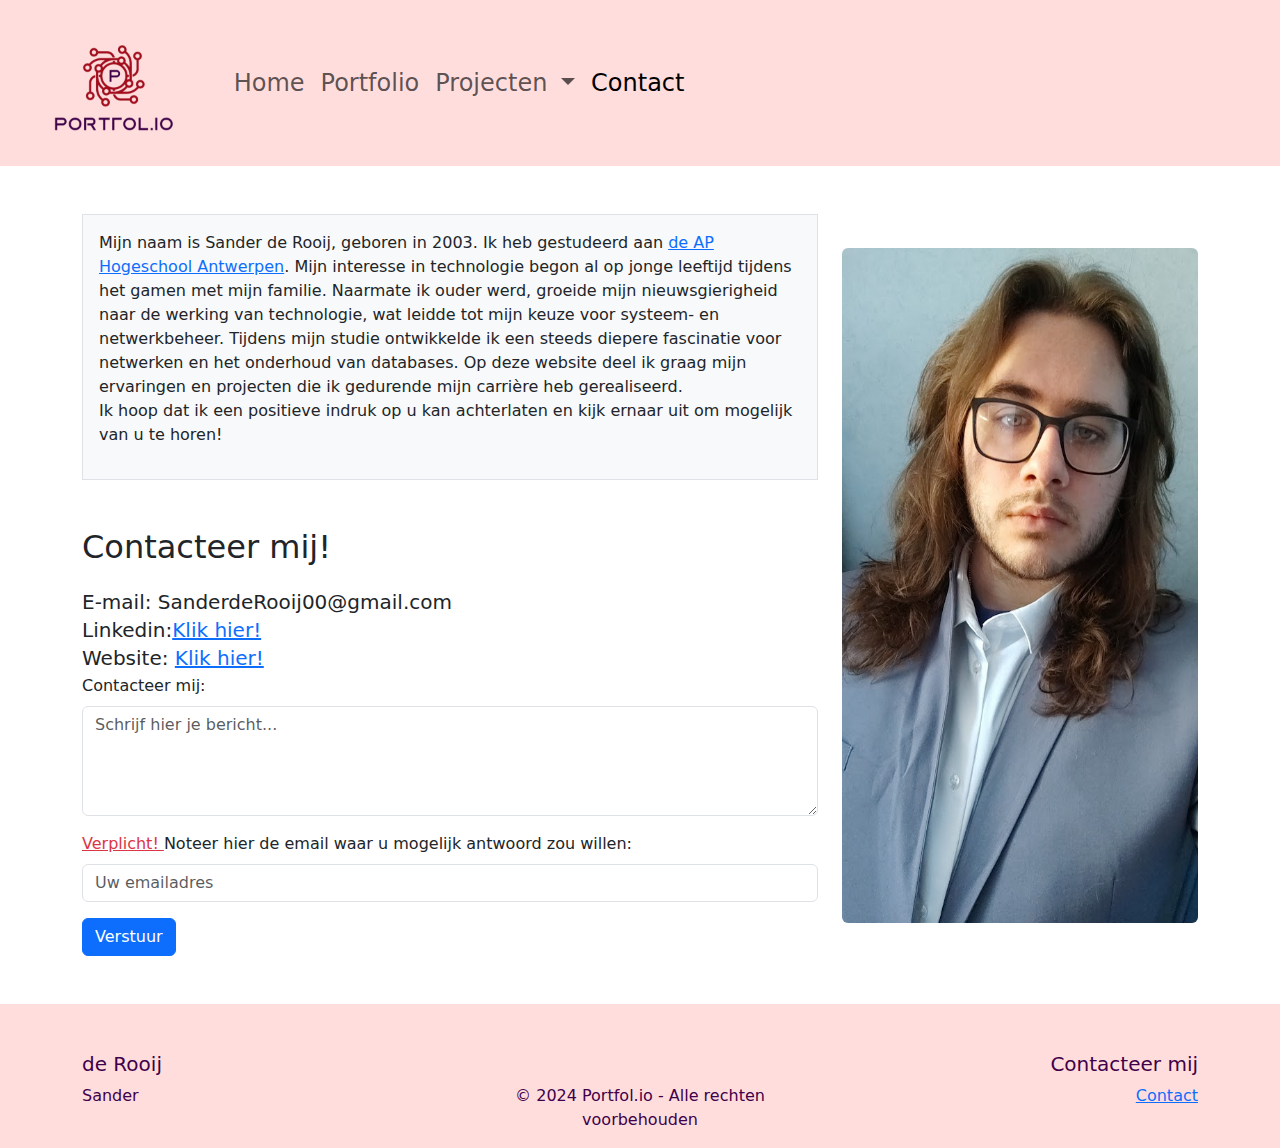
<file: contact.html>
<!DOCTYPE html>
<html lang="nl-BE">
  <head>
    <!-- Required meta tags -->
    <meta charset="UTF-8" />
    <meta http-equiv="X-UA-Compatible" content="IE=edge" />
    <meta name="viewport" content="width=device-width, initial-scale=1.0" />
    <title>contact</title>
    <!-- Bootstrap CSS -->
    <link
      href="https://cdn.jsdelivr.net/npm/bootstrap@5.3.3/dist/css/bootstrap.min.css"
      rel="stylesheet"
      integrity="sha384-QWTKZyjpPEjISv5WaRU9OFeRpok6YctnYmDr5pNlyT2bRjXh0JMhjY6hW+ALEwIH"
      crossorigin="anonymous"
    />
    <!-- JavaScript: Bootstrap Bundle with Popper -->
    <script
      src="https://cdn.jsdelivr.net/npm/bootstrap@5.3.3/dist/js/bootstrap.bundle.min.js"
      integrity="sha384-YvpcrYf0tY3lHB60NNkmXc5s9fDVZLESaAA55NDzOxhy9GkcIdslK1eN7N6jIeHz"
      crossorigin="anonymous"
      defer
    ></script>
    <link href="css/reset.css" rel="stylesheet" />
    <link href="css/style.css" rel="stylesheet" />
  </head>
  <body class="d-flex flex-column min-vh-10">
    <header>
      <nav class="navbar navbar-expand-lg bg-body-tertiary">
        <div class="container-fluid">
          <a class="navbar-brand" href="index.html"
            ><img src="images/logo.png" height="140px" alt="Logo"
          /></a>
          <button
            class="navbar-toggler"
            type="button"
            data-bs-toggle="collapse"
            data-bs-target="#navbarNavDropdown"
            aria-controls="navbarNavDropdown"
            aria-expanded="false"
            aria-label="Toggle navigation"
          >
            <span class="navbar-toggler-icon"></span>
          </button>
          <div class="collapse navbar-collapse" id="navbarNavDropdown">
            <ul class="navbar-nav">
              <li class="nav-item">
                <a class="nav-link" aria-current="page" href="index.html"
                  >Home</a
                >
              </li>
              <li class="nav-item">
                <a class="nav-link" href="portfolio.html">Portfolio</a>
              </li>
              <li class="nav-item dropdown">
                <a
                  class="nav-link dropdown-toggle"
                  href="#"
                  role="button"
                  data-bs-toggle="dropdown"
                  aria-expanded="false"
                >
                  Projecten
                </a>
                <ul class="dropdown-menu">
                  <li>
                    <a class="dropdown-item" href="project_1.html">DataBank</a>
                  </li>
                  <li>
                    <a class="dropdown-item" href="project_2.html">Netwerken</a>
                  </li>
                  <li>
                    <a class="dropdown-item" href="project_3.html">Snake</a>
                  </li>
                  <li>
                    <a class="dropdown-item" href="project_4.html">Project 4</a>
                  </li>
                  <li>
                    <a class="dropdown-item" href="project_5.html">Project 5</a>
                  </li>
                  <li>
                    <a class="dropdown-item" href="project_6.html">Project 6</a>
                  </li>
                </ul>
              </li>

              <li class="nav-item">
                <a class="nav-link active" href="contact.html">Contact</a>
              </li>
            </ul>
          </div>
        </div>
      </nav>
    </header>
    <nav></nav>
    <main>
      <div class="container mt-5">
        <div class="row">
          <div class="col-md-8">
            <div class="p-3 bg-light border">
              <p>
                Mijn naam is Sander de Rooij, geboren in 2003. Ik heb gestudeerd
                aan
                <a href="https://www.ap.be/" target="_blank"
                  >de AP Hogeschool Antwerpen</a
                >. Mijn interesse in technologie begon al op jonge leeftijd
                tijdens het gamen met mijn familie. Naarmate ik ouder werd,
                groeide mijn nieuwsgierigheid naar de werking van technologie,
                wat leidde tot mijn keuze voor systeem- en netwerkbeheer.
                Tijdens mijn studie ontwikkelde ik een steeds diepere fascinatie
                voor netwerken en het onderhoud van databases. Op deze website
                deel ik graag mijn ervaringen en projecten die ik gedurende mijn
                carrière heb gerealiseerd. <br />

                Ik hoop dat ik een positieve indruk op u kan achterlaten en kijk
                ernaar uit om mogelijk van u te horen!
              </p>
            </div>

            <div class="mt-5">
              <h2 class="mb-4">Contacteer mij!</h2>
              <h5 class="mb-1">E-mail: SanderdeRooij00@gmail.com</h5>
              <h5 class="mb-1">Linkedin:<a href="https://www.linkedin.com/in/sander-de-rooij-84363323a/" target="_blank">Klik hier!</a></h5>
              <h5 class="mb-1">Website: <a href="https://sander-derooij.netlify.app/" target="_blank">Klik hier!</a></h5>
              <form id="emailForm">
                <div class="mb-3">
                  <div class="mb-3">
                    <label for="message" class="form-label"
                      >Contacteer mij:</label
                    >
                    <textarea
                      class="form-control"
                      id="message"
                      rows="4"
                      placeholder="Schrijf hier je bericht..."
                    ></textarea>
                  </div>
                  <label for="exampleInputEmail1" class="form-label">
                    <a class="text-danger">Verplicht! </a>Noteer hier de email
                    waar u mogelijk antwoord zou willen:
                  </label>
                  <input
                    type="email"
                    class="form-control"
                    id="exampleInputEmail1"
                    aria-describedby="emailHelp"
                    placeholder="Uw emailadres"
                    required
                  />
                </div>

                <button type="button" class="btn btn-primary">Verstuur</button>
              </form>
            </div>
          </div>

          <div class="col-md-4 d-flex align-items-center">
            <img
              src="images/selfie.png"
              class="rounded d-block"
              style="height: 75vh"
              alt="Foto Sander"
            />
          </div>
        </div>
      </div>
    </main>
    <aside></aside>
    <footer class="bg-body-tertiary text-lg-start mt-5">
      <div class="container mt-5">
        <div>
          <div class="row">
            <div class="col text-start"><h5>de Rooij</h5></div>
            <div class="col text-center"></div>
            <div class="col text-end"><h5>Contacteer mij</h5></div>
          </div>
          <div class="row">
            <div class="col text-start"><p>Sander</p></div>
            <div class="col text-center">
              <p>© 2024 Portfol.io - Alle rechten voorbehouden</p>
            </div>
            <div class="col text-end">
              <p><a href="contact.html">Contact</a></p>
            </div>
          </div>
        </div>
      </div>
    </footer>
  </body>
</html>
</file>
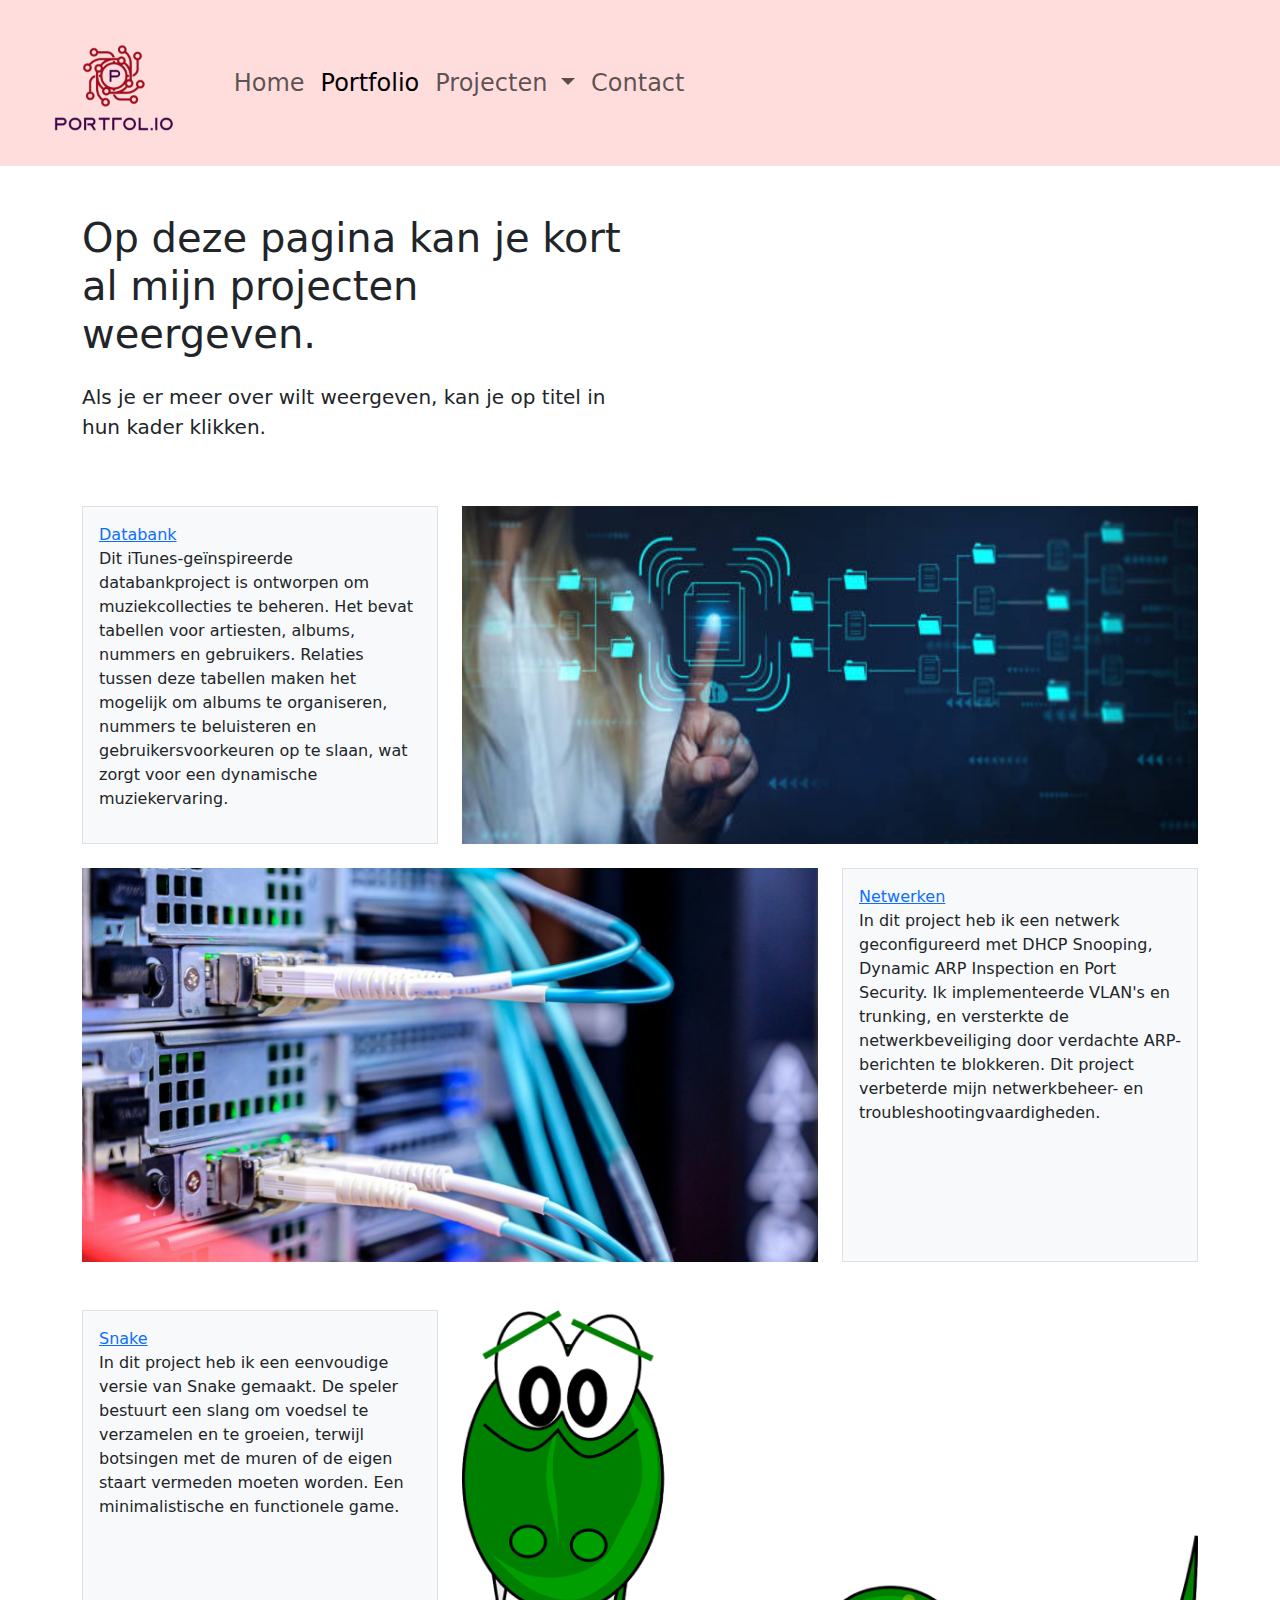
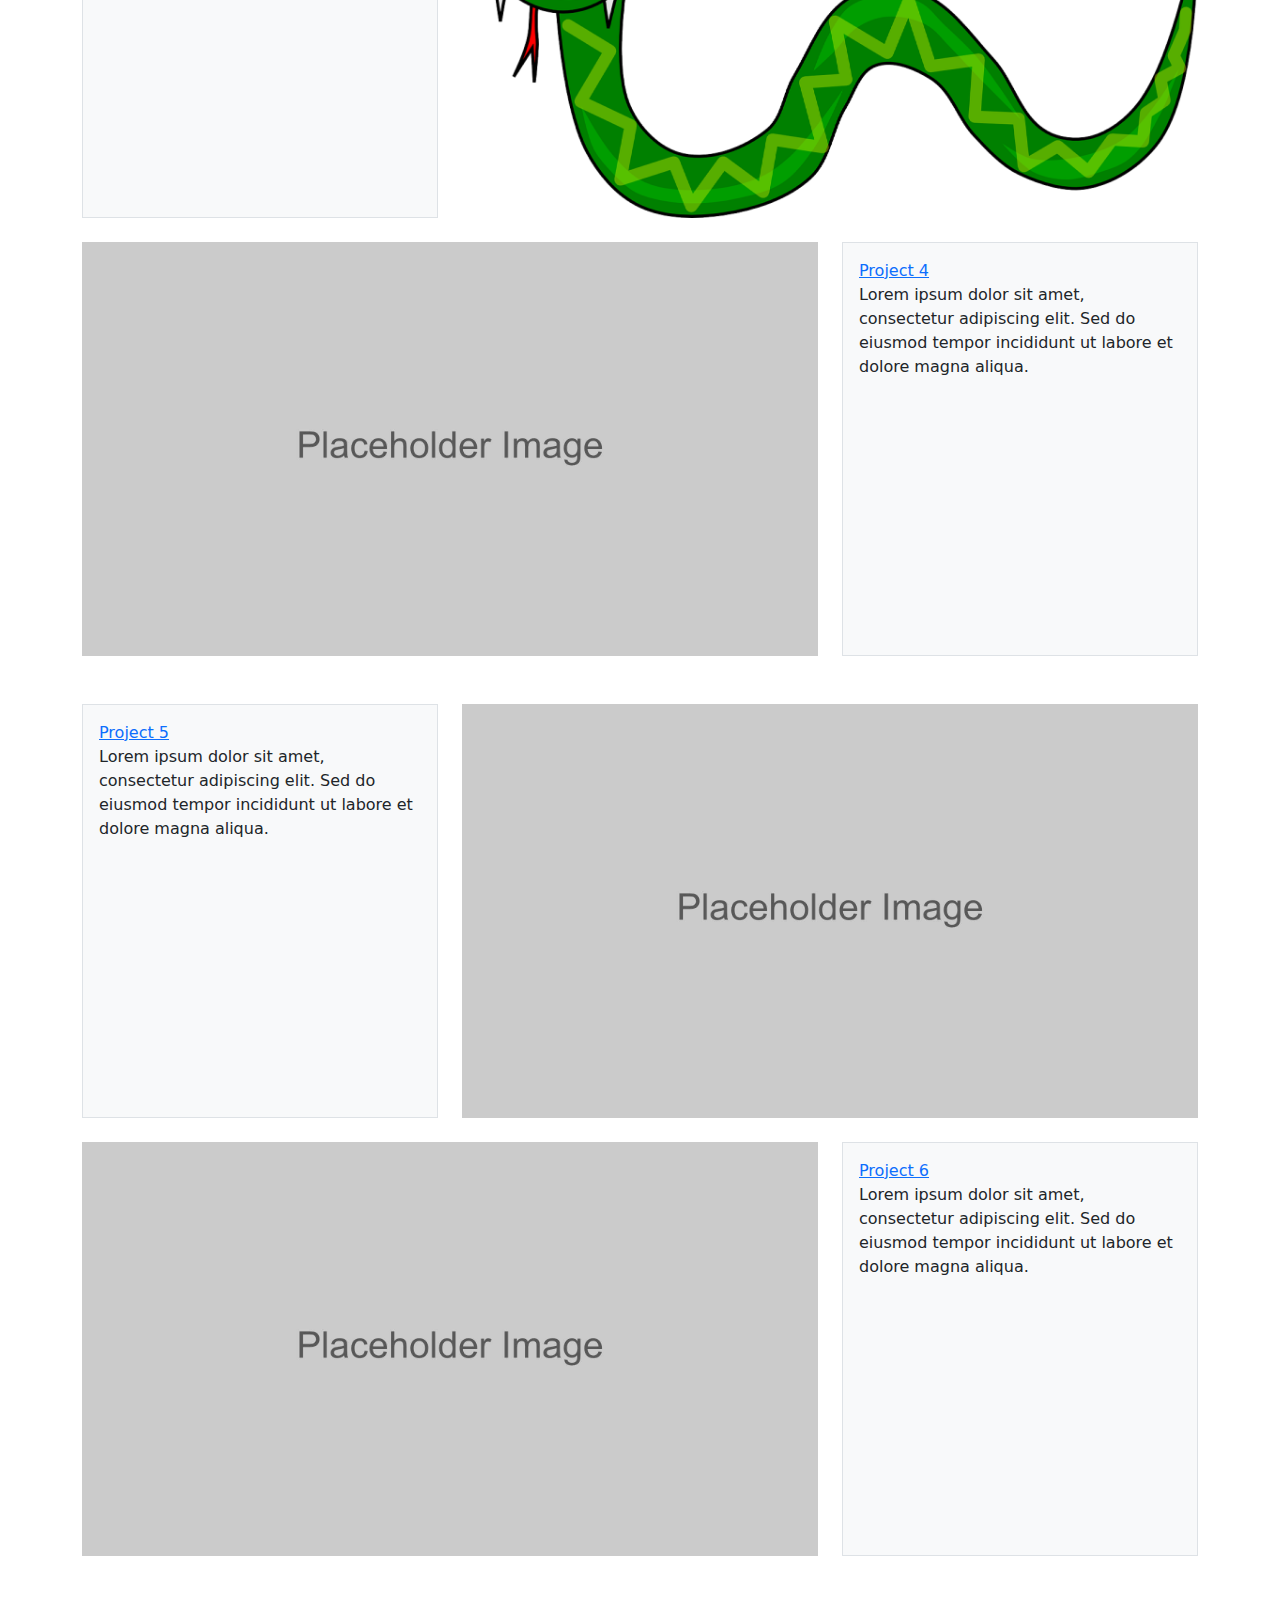
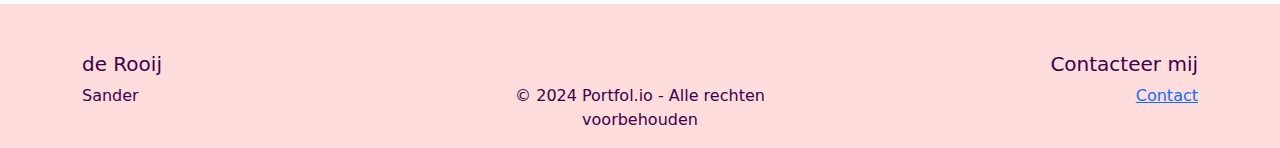
<file: portfolio.html>
<!DOCTYPE html>
<html lang="nl-BE">
  <head>
    <!-- Required meta tags -->
    <meta charset="UTF-8" />
    <meta http-equiv="X-UA-Compatible" content="IE=edge" />
    <meta name="viewport" content="width=device-width, initial-scale=1.0" />
    <title>Portfolio</title>
    <!-- Bootstrap CSS -->
    <link
      href="https://cdn.jsdelivr.net/npm/bootstrap@5.3.3/dist/css/bootstrap.min.css"
      rel="stylesheet"
      integrity="sha384-QWTKZyjpPEjISv5WaRU9OFeRpok6YctnYmDr5pNlyT2bRjXh0JMhjY6hW+ALEwIH"
      crossorigin="anonymous"
    />
    <!-- JavaScript: Bootstrap Bundle with Popper -->
    <script
      src="https://cdn.jsdelivr.net/npm/bootstrap@5.3.3/dist/js/bootstrap.bundle.min.js"
      integrity="sha384-YvpcrYf0tY3lHB60NNkmXc5s9fDVZLESaAA55NDzOxhy9GkcIdslK1eN7N6jIeHz"
      crossorigin="anonymous"
      defer
    ></script>
    <link href="css/reset.css" rel="stylesheet" />
    <link href="css/style.css" rel="stylesheet" />
  </head>
  <body class="d-flex flex-column min-vh-10">
    <header>
      <nav class="navbar navbar-expand-lg bg-body-tertiary">
        <div class="container-fluid">
          <a class="navbar-brand" href="index.html"
            ><img src="images/logo.png" height="140px" alt="Logo"
          /></a>
          <button
            class="navbar-toggler"
            type="button"
            data-bs-toggle="collapse"
            data-bs-target="#navbarNavDropdown"
            aria-controls="navbarNavDropdown"
            aria-expanded="false"
            aria-label="Toggle navigation"
          >
            <span class="navbar-toggler-icon"></span>
          </button>
          <div class="collapse navbar-collapse" id="navbarNavDropdown">
            <ul class="navbar-nav">
              <li class="nav-item">
                <a class="nav-link" aria-current="page" href="index.html"
                  >Home</a
                >
              </li>
              <li class="nav-item">
                <a class="nav-link active" href="portfolio.html">Portfolio</a>
              </li>
              <li class="nav-item dropdown">
                <a
                  class="nav-link dropdown-toggle"
                  href="#"
                  role="button"
                  data-bs-toggle="dropdown"
                  aria-expanded="false"
                >
                  Projecten
                </a>
                <ul class="dropdown-menu">
                  <li>
                    <a class="dropdown-item" href="project_1.html">DataBank</a>
                  </li>
                  <li>
                    <a class="dropdown-item" href="project_2.html">Netwerken</a>
                  </li>
                  <li>
                    <a class="dropdown-item" href="project_3.html">Snake</a>
                  </li>
                  <li>
                    <a class="dropdown-item" href="project_4.html">Project 4</a>
                  </li>
                  <li>
                    <a class="dropdown-item" href="project_5.html">Project 5</a>
                  </li>
                  <li>
                    <a class="dropdown-item" href="project_6.html">Project 6</a>
                  </li>
                </ul>
              </li>

              <li class="nav-item">
                <a class="nav-link" href="contact.html">Contact</a>
              </li>
            </ul>
          </div>
        </div>
      </nav>
    </header>
    <nav></nav>
    <main>
      <div class="container mt-5">
        <div class="row">
          <div class="col-md-6">
            <h1 class="mb-4">Op deze pagina kan je kort al mijn projecten weergeven.</h1>
            <p class="lead">
              Als je er meer over wilt weergeven, kan je op titel in hun kader klikken. 
            </p>
          </div>
      <div class="container mt-5">
        <div class="row mb-4 align-items-stretch">
          <div class="col-md-4 d-flex">
            <div class="p-3 bg-light border equal-height">
              <a href="project_1.html">Databank</a>
              <p>
                Dit iTunes-geïnspireerde databankproject is ontworpen om muziekcollecties te beheren. Het bevat tabellen voor artiesten, albums, nummers en gebruikers. Relaties tussen deze tabellen maken het mogelijk om albums te organiseren, nummers te beluisteren en gebruikersvoorkeuren op te slaan, wat zorgt voor een dynamische muziekervaring.
              </p>
            </div>
          </div>
          <div class="col-md-8">
            <img
              src="images/databank.jpg"
              class="img-fluid h-100"
              alt="Placeholder"
            />
          </div>
        </div>

        <div class="row align-items-stretch">
          <div class="col-md-8">
            <img
              src="images/netwerken.jpg"
              class="img-fluid h-100"
              alt="Placeholder"
            />
          </div>
          <div class="col-md-4 d-flex">
            <div class="p-3 bg-light border equal-height">
              <a href="project_2.html">Netwerken</a>
              <p>
                In dit project heb ik een netwerk geconfigureerd met DHCP Snooping, Dynamic ARP Inspection en Port Security. Ik implementeerde VLAN's en trunking, en versterkte de netwerkbeveiliging door verdachte ARP-berichten te blokkeren. Dit project verbeterde mijn netwerkbeheer- en troubleshootingvaardigheden.
              </p>
            </div>
          </div>
        </div>
      </div>
      <div class="container mt-5">
        <div class="row mb-4 align-items-stretch">
          <div class="col-md-4 d-flex">
            <div class="p-3 bg-light border equal-height">
              <a href="project_3.html">Snake</a>
              <p>
                In dit project heb ik een eenvoudige versie van Snake gemaakt. De speler bestuurt een slang om voedsel te verzamelen en te groeien, terwijl botsingen met de muren of de eigen staart vermeden moeten worden. Een minimalistische en functionele game.
              </p>
            </div>
          </div>
          <div class="col-md-8">
            <img
              src="images/snake.png"
              class="img-fluid h-100"
              alt="Placeholder"
            />
          </div>
        </div>

        <div class="row align-items-stretch">
          <div class="col-md-8">
            <img
              src="images/placeholder.jpg"
              class="img-fluid h-100"
              alt="Placeholder"
            />
          </div>
          <div class="col-md-4 d-flex">
            <div class="p-3 bg-light border equal-height">
              <a href="project_4.html">Project 4</a>
              <p>
                Lorem ipsum dolor sit amet, consectetur adipiscing elit. Sed do
                eiusmod tempor incididunt ut labore et dolore magna aliqua.
              </p>
            </div>
          </div>
        </div>
      </div>
      <div class="container mt-5">
        <div class="row mb-4 align-items-stretch">
          <div class="col-md-4 d-flex">
            <div class="p-3 bg-light border equal-height">
              <a href="project_5.html">Project 5</a>
              <p>
                Lorem ipsum dolor sit amet, consectetur adipiscing elit. Sed do
                eiusmod tempor incididunt ut labore et dolore magna aliqua.
              </p>
            </div>
          </div>
          <div class="col-md-8">
            <img
              src="images/placeholder.jpg"
              class="img-fluid h-100"
              alt="Placeholder"
            />
          </div>
        </div>

        <div class="row align-items-stretch">
          <div class="col-md-8">
            <img
              src="images/placeholder.jpg"
              class="img-fluid h-100"
              alt="Placeholder"
            />
          </div>
          <div class="col-md-4 d-flex">
            <div class="p-3 bg-light border equal-height">
              <a href="project_6.html">Project 6</a>
              <p>
                Lorem ipsum dolor sit amet, consectetur adipiscing elit. Sed do
                eiusmod tempor incididunt ut labore et dolore magna aliqua.
              </p>
            </div>
          </div>
        </div>
      </div>
    </main>
    <aside></aside>
    <footer class="bg-body-tertiary text-lg-start mt-5">
      <div class="container mt-5">
        <div>
          <div class="row">
            <div class="col text-start"><h5>de Rooij</h5></div>
            <div class="col text-center"></div>
            <div class="col text-end"><h5>Contacteer mij</h5></div>
          </div>
          <div class="row">
            <div class="col text-start"><p>Sander</p></div>
            <div class="col text-center">
              <p>© 2024 Portfol.io - Alle rechten voorbehouden</p>
            </div>
            <div class="col text-end">
              <p><a href="contact.html">Contact</a></p>
            </div>
          </div>
        </div>
      </div>
    </footer>
  </body>
</html>
</file>
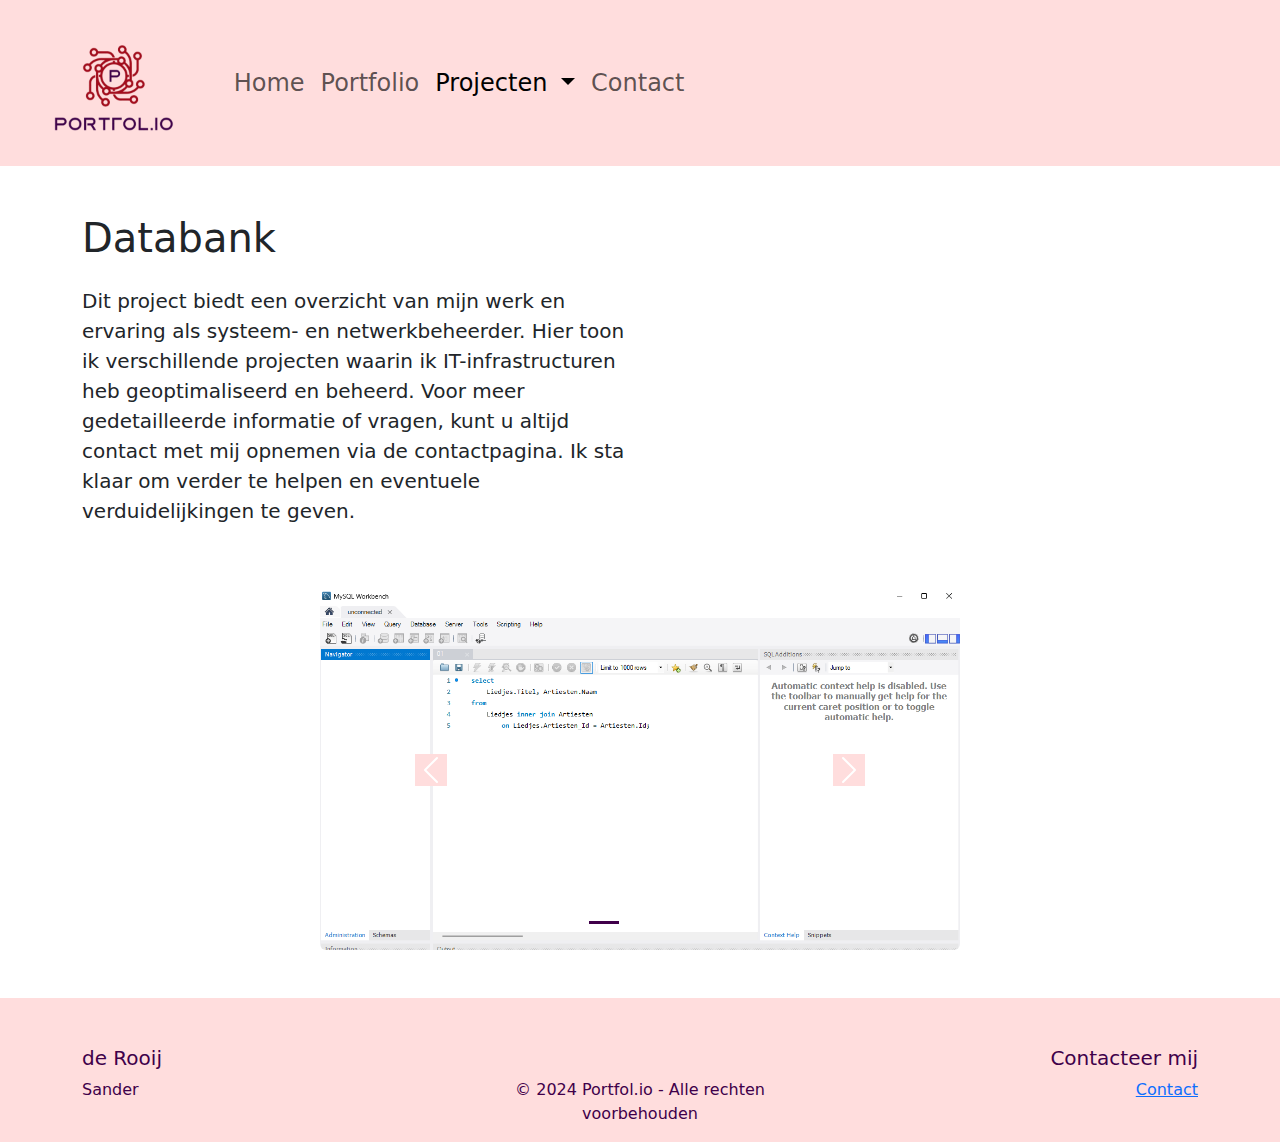
<file: project_1.html>
<!DOCTYPE html>
<html lang="nl-BE">
  <head>
    <!-- Required meta tags -->
    <meta charset="UTF-8" />
    <meta http-equiv="X-UA-Compatible" content="IE=edge" />
    <meta name="viewport" content="width=device-width, initial-scale=1.0" />
    <title>Project 1</title>
    <!-- Bootstrap CSS -->
    <link
      href="https://cdn.jsdelivr.net/npm/bootstrap@5.3.3/dist/css/bootstrap.min.css"
      rel="stylesheet"
      integrity="sha384-QWTKZyjpPEjISv5WaRU9OFeRpok6YctnYmDr5pNlyT2bRjXh0JMhjY6hW+ALEwIH"
      crossorigin="anonymous"
    />
    <!-- JavaScript: Bootstrap Bundle with Popper -->
    <script
      src="https://cdn.jsdelivr.net/npm/bootstrap@5.3.3/dist/js/bootstrap.bundle.min.js"
      integrity="sha384-YvpcrYf0tY3lHB60NNkmXc5s9fDVZLESaAA55NDzOxhy9GkcIdslK1eN7N6jIeHz"
      crossorigin="anonymous"
      defer
    ></script>
    <link href="css/reset.css" rel="stylesheet" />
    <link href="css/style.css" rel="stylesheet" />
  </head>
  <body class="d-flex flex-column min-vh-10">
    <header>
      <nav class="navbar navbar-expand-lg bg-body-tertiary">
        <div class="container-fluid">
          <a class="navbar-brand" href="index.html"
            ><img src="images/logo.png" height="140px" alt="Logo"
          /></a>
          <button
            class="navbar-toggler"
            type="button"
            data-bs-toggle="collapse"
            data-bs-target="#navbarNavDropdown"
            aria-controls="navbarNavDropdown"
            aria-expanded="false"
            aria-label="Toggle navigation"
          >
            <span class="navbar-toggler-icon"></span>
          </button>
          <div class="collapse navbar-collapse" id="navbarNavDropdown">
            <ul class="navbar-nav">
              <li class="nav-item">
                <a class="nav-link" aria-current="page" href="index.html"
                  >Home</a
                >
              </li>
              <li class="nav-item">
                <a class="nav-link" href="portfolio.html">Portfolio</a>
              </li>
              <li class="nav-item dropdown">
                <a
                  class="nav-link dropdown-toggle active"
                  href="#"
                  role="button"
                  data-bs-toggle="dropdown"
                  aria-expanded="false"
                >
                  Projecten
                </a>
                <ul class="dropdown-menu">
                  <li>
                    <a class="dropdown-item" href="project_1.html">DataBank</a>
                  </li>
                  <li>
                    <a class="dropdown-item" href="project_2.html">Netwerken</a>
                  </li>
                  <li>
                    <a class="dropdown-item" href="project_3.html">Snake</a>
                  </li>
                  <li>
                    <a class="dropdown-item" href="project_4.html">Project 4</a>
                  </li>
                  <li>
                    <a class="dropdown-item" href="project_5.html">Project 5</a>
                  </li>
                  <li>
                    <a class="dropdown-item" href="project_6.html">Project 6</a>
                  </li>
                </ul>
              </li>

              <li class="nav-item">
                <a class="nav-link" href="contact.html">Contact</a>
              </li>
            </ul>
          </div>
        </div>
      </nav>
    </header>
    <nav></nav>
    <main>
      <div class="container mt-5">
        <div class="row">
          <div class="col-md-6">
            <h1 class="mb-4">Databank</h1>
            <p class="lead">
              Dit project biedt een overzicht van mijn werk en ervaring als systeem- en netwerkbeheerder. Hier toon ik verschillende projecten waarin ik IT-infrastructuren heb geoptimaliseerd en beheerd. Voor meer gedetailleerde informatie of vragen, kunt u altijd contact met mij opnemen via de contactpagina. Ik sta klaar om verder te helpen en eventuele verduidelijkingen te geven.         
            </p>
            
          </div>
        </div>
      </div>
      <div
        id="carouselExampleIndicators"
        class="carousel slide w-50 h-25 mx-auto mt-5"
      >
        <div class="carousel-indicators">
          <button
            type="button"
            data-bs-target="#carouselExampleIndicators"
            data-bs-slide-to="0"
            class="active"
            aria-current="true"
            aria-label="Slide 1"
          ></button>
          <button
            type="button"
            data-bs-target="#carouselExampleIndicators"
            data-bs-slide-to="1"
            aria-label="Slide 2"
          ></button>
          <button
            type="button"
            data-bs-target="#carouselExampleIndicators"
            data-bs-slide-to="2"
            aria-label="Slide 3"
          ></button>
        </div>
        <div class="carousel-inner">
          <div class="carousel-item active">
            <img
              src="images/databank1.png"
              class="rounded d-block mx-auto"
              style="height: 40vh; width: 80vh"
              alt="Placeholder"
            />
          </div>
          <div class="carousel-item">
            <img
              src="images/databank2.png"
              class="rounded d-block mx-auto"
              style="height: 40vh; width: 80vh"
              alt="Placeholder"
            />
          </div>
          <div class="carousel-item">
            <img
              src="images/databank3.png"
              class="rounded d-block mx-auto"
              style="height: 40vh; width: 80vh"
              alt="Placeholder"
            />
          </div>
        </div>
        <button
          class="carousel-control-prev"
          type="button"
          data-bs-target="#carouselExampleIndicators"
          data-bs-slide="prev"
        >
          <span class="carousel-control-prev-icon" aria-hidden="true"></span>
          <span class="visually-hidden">Previous</span>
        </button>
        <button
          class="carousel-control-next"
          type="button"
          data-bs-target="#carouselExampleIndicators"
          data-bs-slide="next"
        >
          <span class="carousel-control-next-icon" aria-hidden="true"></span>
          <span class="visually-hidden">Next</span>
        </button>
      </div>
    </main>
    <aside></aside>
    <footer class="bg-body-tertiary text-lg-start mt-5">
      <div class="container mt-5">
        <div>
          <div class="row">
            <div class="col text-start"><h5>de Rooij</h5></div>
            <div class="col text-center"></div>
            <div class="col text-end"><h5>Contacteer mij</h5></div>
          </div>
          <div class="row">
            <div class="col text-start"><p>Sander</p></div>
            <div class="col text-center">
              <p>© 2024 Portfol.io - Alle rechten voorbehouden</p>
            </div>
            <div class="col text-end">
              <p><a href="contact.html">Contact</a></p>
            </div>
          </div>
        </div>
      </div>
    </footer>
  </body>
</html>
</file>
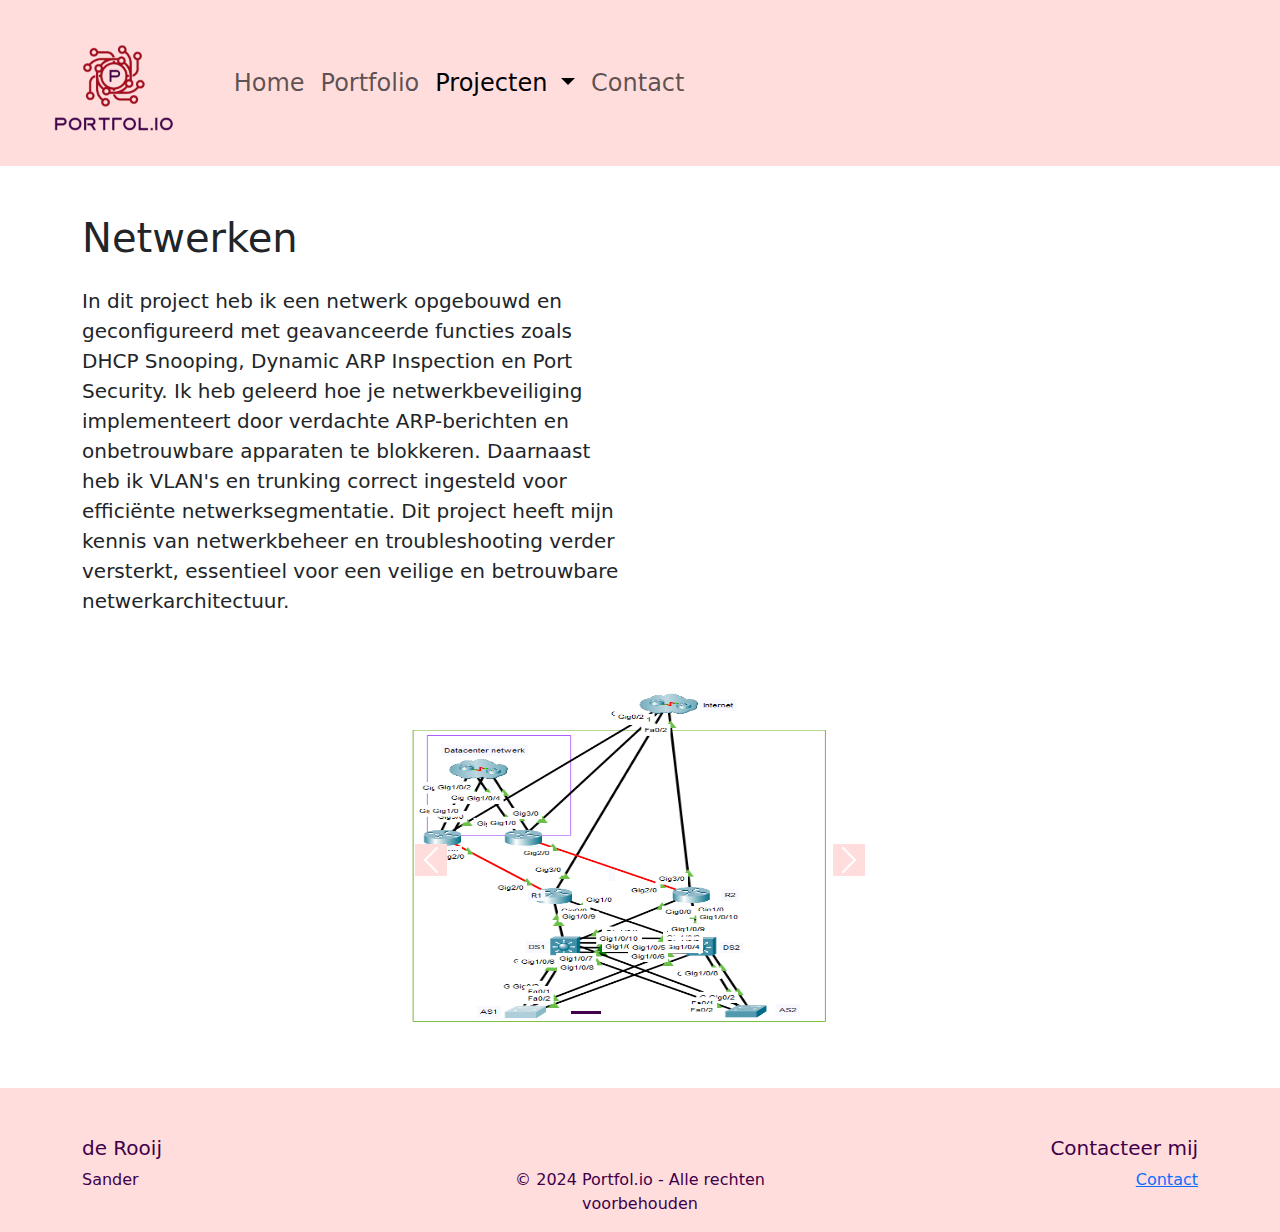
<file: project_2.html>
<!DOCTYPE html>
<html lang="nl-BE">
  <head>
    <!-- Required meta tags -->
    <meta charset="UTF-8" />
    <meta http-equiv="X-UA-Compatible" content="IE=edge" />
    <meta name="viewport" content="width=device-width, initial-scale=1.0" />
    <title>Project 2</title>
    <!-- Bootstrap CSS -->
    <link
      href="https://cdn.jsdelivr.net/npm/bootstrap@5.3.3/dist/css/bootstrap.min.css"
      rel="stylesheet"
      integrity="sha384-QWTKZyjpPEjISv5WaRU9OFeRpok6YctnYmDr5pNlyT2bRjXh0JMhjY6hW+ALEwIH"
      crossorigin="anonymous"
    />
    <!-- JavaScript: Bootstrap Bundle with Popper -->
    <script
      src="https://cdn.jsdelivr.net/npm/bootstrap@5.3.3/dist/js/bootstrap.bundle.min.js"
      integrity="sha384-YvpcrYf0tY3lHB60NNkmXc5s9fDVZLESaAA55NDzOxhy9GkcIdslK1eN7N6jIeHz"
      crossorigin="anonymous"
      defer
    ></script>
    <link href="css/reset.css" rel="stylesheet" />
    <link href="css/style.css" rel="stylesheet" />
  </head>
  <body class="d-flex flex-column min-vh-10">
    <header>
      <nav class="navbar navbar-expand-lg bg-body-tertiary">
        <div class="container-fluid">
          <a class="navbar-brand" href="index.html"
            ><img src="images/logo.png" height="140px" alt="Logo"
          /></a>
          <button
            class="navbar-toggler"
            type="button"
            data-bs-toggle="collapse"
            data-bs-target="#navbarNavDropdown"
            aria-controls="navbarNavDropdown"
            aria-expanded="false"
            aria-label="Toggle navigation"
          >
            <span class="navbar-toggler-icon"></span>
          </button>
          <div class="collapse navbar-collapse" id="navbarNavDropdown">
            <ul class="navbar-nav">
              <li class="nav-item">
                <a class="nav-link" aria-current="page" href="index.html"
                  >Home</a
                >
              </li>
              <li class="nav-item">
                <a class="nav-link" href="portfolio.html">Portfolio</a>
              </li>
              <li class="nav-item dropdown">
                <a
                  class="nav-link dropdown-toggle active"
                  href="#"
                  role="button"
                  data-bs-toggle="dropdown"
                  aria-expanded="false"
                >
                  Projecten
                </a>
                <ul class="dropdown-menu">
                  <li>
                    <a class="dropdown-item" href="project_1.html">DataBank</a>
                  </li>
                  <li>
                    <a class="dropdown-item" href="project_2.html">Netwerken</a>
                  </li>
                  <li>
                    <a class="dropdown-item" href="project_3.html">Snake</a>
                  </li>
                  <li>
                    <a class="dropdown-item" href="project_4.html">Project 4</a>
                  </li>
                  <li>
                    <a class="dropdown-item" href="project_5.html">Project 5</a>
                  </li>
                  <li>
                    <a class="dropdown-item" href="project_6.html">Project 6</a>
                  </li>
                </ul>
              </li>

              <li class="nav-item">
                <a class="nav-link" href="contact.html">Contact</a>
              </li>
            </ul>
          </div>
        </div>
      </nav>
    </header>
    <nav></nav>
    <main>
      <div class="container mt-5">
        <div class="row">
          <div class="col-md-6">
            <h1 class="mb-4">Netwerken</h1>
            <p class="lead">
              In dit project heb ik een netwerk opgebouwd en geconfigureerd met geavanceerde functies zoals DHCP Snooping, Dynamic ARP Inspection en Port Security. Ik heb geleerd hoe je netwerkbeveiliging implementeert door verdachte ARP-berichten en onbetrouwbare apparaten te blokkeren. Daarnaast heb ik VLAN's en trunking correct ingesteld voor efficiënte netwerksegmentatie. Dit project heeft mijn kennis van netwerkbeheer en troubleshooting verder versterkt, essentieel voor een veilige en betrouwbare netwerkarchitectuur.            </p>
          </div>
        </div>
      </div>
      <div
        id="carouselExampleIndicators"
        class="carousel slide w-50 h-25 mx-auto mt-5"
      >
        <div class="carousel-indicators">
          <button
            type="button"
            data-bs-target="#carouselExampleIndicators"
            data-bs-slide-to="0"
            class="active"
            aria-current="true"
            aria-label="Slide 1"
          ></button>
          <button
            type="button"
            data-bs-target="#carouselExampleIndicators"
            data-bs-slide-to="1"
            aria-label="Slide 2"
          ></button>
          <button
            type="button"
            data-bs-target="#carouselExampleIndicators"
            data-bs-slide-to="2"
            aria-label="Slide 3"
          ></button>
          <button
            type="button"
            data-bs-target="#carouselExampleIndicators"
            data-bs-slide-to="3"
            aria-label="Slide 4"
          ></button>
        </div>
        <div class="carousel-inner">
          <div class="carousel-item active">
            <img
              src="images/netwerk1.png"
              class="rounded d-block mx-auto"
              style="height: 40vh; width: 80vh"
              alt="Placeholder"
            />
          </div>
          <div class="carousel-item">
            <img
              src="images/netwerk2.png"
              class="rounded d-block mx-auto"
              style="height: 40vh; width: 80vh"
              alt="Placeholder"
            />
          </div>
          <div class="carousel-item">
            <img
              src="images/netwerk3.png"
              class="rounded d-block mx-auto"
              style="height: 40vh; width: 80vh"
              alt="Placeholder"
            />
          </div>
          <div class="carousel-item">
            <img
              src="images/netwerk4.png"
              class="rounded d-block mx-auto"
              style="height: 40vh; width: 80vh"
              alt="Placeholder"
            />
          </div>
        </div>
        <button
          class="carousel-control-prev"
          type="button"
          data-bs-target="#carouselExampleIndicators"
          data-bs-slide="prev"
        >
          <span class="carousel-control-prev-icon" aria-hidden="true"></span>
          <span class="visually-hidden">Previous</span>
        </button>
        <button
          class="carousel-control-next"
          type="button"
          data-bs-target="#carouselExampleIndicators"
          data-bs-slide="next"
        >
          <span class="carousel-control-next-icon" aria-hidden="true"></span>
          <span class="visually-hidden">Next</span>
        </button>
      </div>
    </main>
    <aside></aside>
    <footer class="bg-body-tertiary text-lg-start mt-5">
      <div class="container mt-5">
        <div>
          <div class="row">
            <div class="col text-start"><h5>de Rooij</h5></div>
            <div class="col text-center"></div>
            <div class="col text-end"><h5>Contacteer mij</h5></div>
          </div>
          <div class="row">
            <div class="col text-start"><p>Sander</p></div>
            <div class="col text-center">
              <p>© 2024 Portfol.io - Alle rechten voorbehouden</p>
            </div>
            <div class="col text-end">
              <p><a href="contact.html">Contact</a></p>
            </div>
          </div>
        </div>
      </div>
    </footer>
  </body>
</html>
</file>
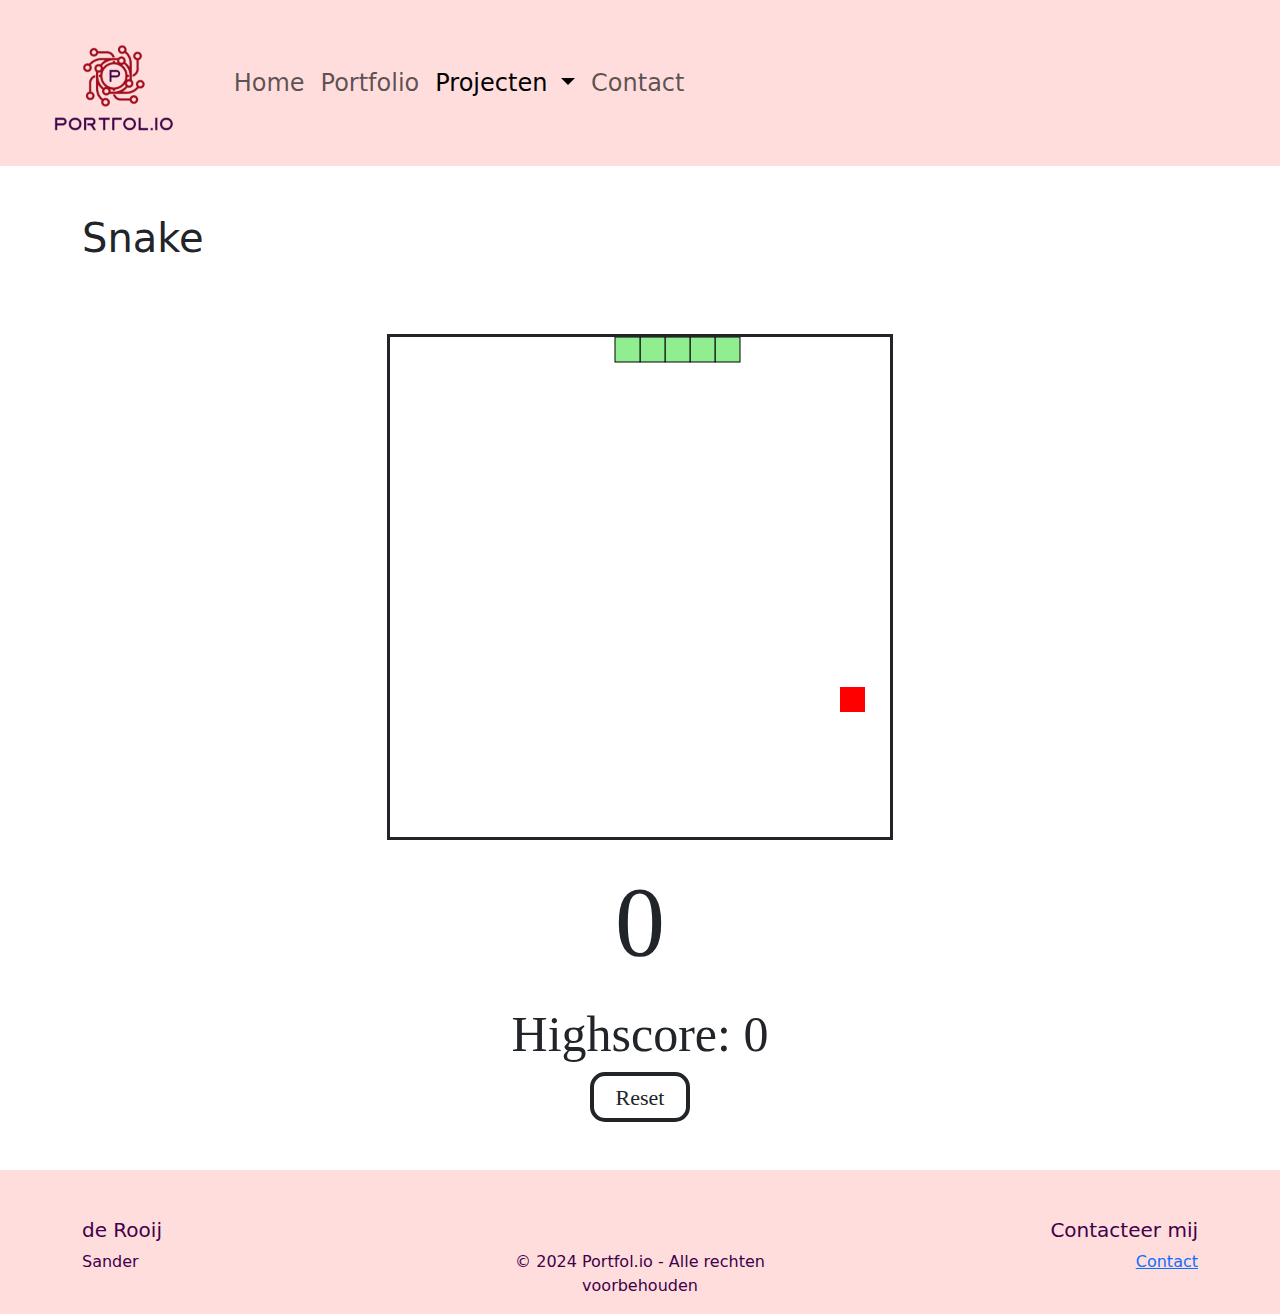
<file: project_3.html>
<!DOCTYPE html>
<html lang="nl-BE">
  <head>
    <!-- Required meta tags -->
    <meta charset="UTF-8" />
    <meta http-equiv="X-UA-Compatible" content="IE=edge" />
    <meta name="viewport" content="width=device-width, initial-scale=1.0" />
    <title>Project 3</title>
    <!-- Bootstrap CSS -->
    <link
      href="https://cdn.jsdelivr.net/npm/bootstrap@5.3.3/dist/css/bootstrap.min.css"
      rel="stylesheet"
      integrity="sha384-QWTKZyjpPEjISv5WaRU9OFeRpok6YctnYmDr5pNlyT2bRjXh0JMhjY6hW+ALEwIH"
      crossorigin="anonymous"
    />
    <!-- JavaScript: Bootstrap Bundle with Popper -->
    <script
      src="https://cdn.jsdelivr.net/npm/bootstrap@5.3.3/dist/js/bootstrap.bundle.min.js"
      integrity="sha384-YvpcrYf0tY3lHB60NNkmXc5s9fDVZLESaAA55NDzOxhy9GkcIdslK1eN7N6jIeHz"
      crossorigin="anonymous"
      defer
    ></script>
    <script src="js/snake.js" defer></script>
    <link href="css/reset.css" rel="stylesheet" />
    <link href="css/style.css" rel="stylesheet" />
  </head>
  <body class="d-flex flex-column min-vh-10">
    <header>
      <nav class="navbar navbar-expand-lg bg-body-tertiary">
        <div class="container-fluid">
          <a class="navbar-brand" href="index.html"
            ><img src="images/logo.png" height="140px" alt="Logo"
          /></a>
          <button
            class="navbar-toggler"
            type="button"
            data-bs-toggle="collapse"
            data-bs-target="#navbarNavDropdown"
            aria-controls="navbarNavDropdown"
            aria-expanded="false"
            aria-label="Toggle navigation"
          >
            <span class="navbar-toggler-icon"></span>
          </button>
          <div class="collapse navbar-collapse" id="navbarNavDropdown">
            <ul class="navbar-nav">
              <li class="nav-item">
                <a class="nav-link" aria-current="page" href="index.html"
                  >Home</a
                >
              </li>
              <li class="nav-item">
                <a class="nav-link" href="portfolio.html">Portfolio</a>
              </li>
              <li class="nav-item dropdown">
                <a
                  class="nav-link dropdown-toggle active"
                  href="#"
                  role="button"
                  data-bs-toggle="dropdown"
                  aria-expanded="false"
                >
                  Projecten
                </a>
                <ul class="dropdown-menu">
                  <li>
                    <a class="dropdown-item" href="project_1.html">DataBank</a>
                  </li>
                  <li>
                    <a class="dropdown-item" href="project_2.html">Netwerken</a>
                  </li>
                  <li>
                    <a class="dropdown-item" href="project_3.html">Snake</a>
                  </li>
                  <li>
                    <a class="dropdown-item" href="project_4.html">Project 4</a>
                  </li>
                  <li>
                    <a class="dropdown-item" href="project_5.html">Project 5</a>
                  </li>
                  <li>
                    <a class="dropdown-item" href="project_6.html">Project 6</a>
                  </li>
                </ul>
              </li>

              <li class="nav-item">
                <a class="nav-link" href="contact.html">Contact</a>
              </li>
            </ul>
          </div>
        </div>
      </nav>
    </header>
    <nav></nav>
    <main>
      <div class="container mt-5">
        <div class="row">
          <div class="col-md-6">
            <h1 class="mb-4">Snake</h1>
            <p class="lead">
                
            </p>
          </div>
        </div>
      </div>
      <div id="gameContainer">
        <canvas id="gameBoard" width="500" height="500"></canvas>
        <div id="scoreText">0</div>
        <div id="highScore">
        <label>Highscore: </label>
        <a id="HighScore">0</a>
        </div>
        <button id="resetBtn">Reset</button>
    </div>
    </main>
    <aside></aside>
    <footer class="bg-body-tertiary text-lg-start mt-5">
      <div class="container mt-5">
        <div>
          <div class="row">
            <div class="col text-start"><h5>de Rooij</h5></div>
            <div class="col text-center"></div>
            <div class="col text-end"><h5>Contacteer mij</h5></div>
          </div>
          <div class="row">
            <div class="col text-start"><p>Sander</p></div>
            <div class="col text-center">
              <p>© 2024 Portfol.io - Alle rechten voorbehouden</p>
            </div>
            <div class="col text-end">
              <p><a href="contact.html">Contact</a></p>
            </div>
          </div>
        </div>
      </div>
    </footer>
  </body>
</html>
</file>
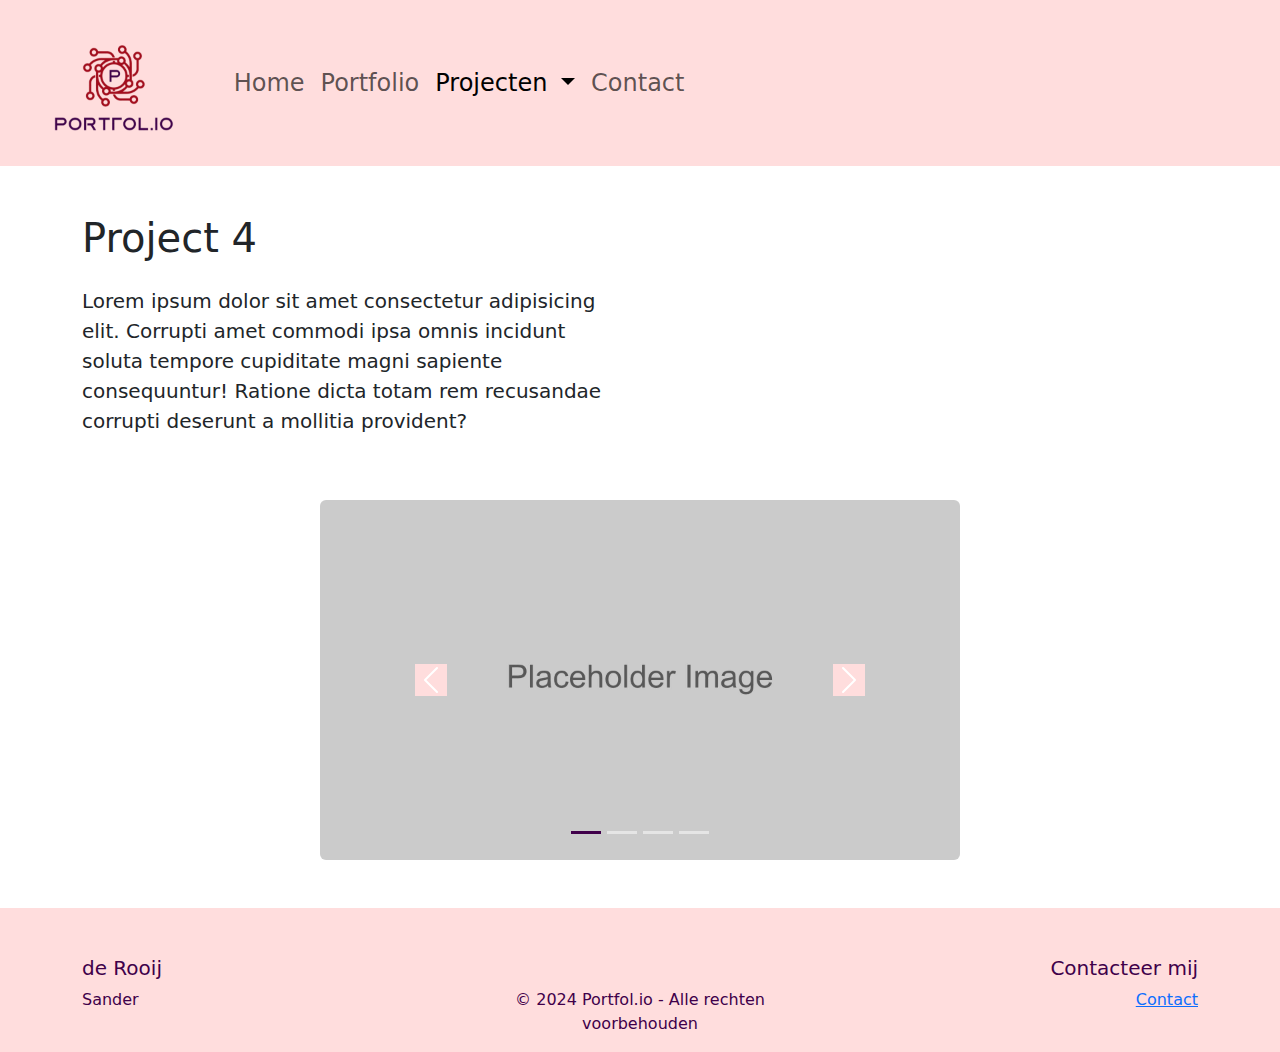
<file: project_4.html>
<!DOCTYPE html>
<html lang="nl-BE">
  <head>
    <!-- Required meta tags -->
    <meta charset="UTF-8" />
    <meta http-equiv="X-UA-Compatible" content="IE=edge" />
    <meta name="viewport" content="width=device-width, initial-scale=1.0" />
    <title>Project 4</title>
    <!-- Bootstrap CSS -->
    <link
      href="https://cdn.jsdelivr.net/npm/bootstrap@5.3.3/dist/css/bootstrap.min.css"
      rel="stylesheet"
      integrity="sha384-QWTKZyjpPEjISv5WaRU9OFeRpok6YctnYmDr5pNlyT2bRjXh0JMhjY6hW+ALEwIH"
      crossorigin="anonymous"
    />
    <!-- JavaScript: Bootstrap Bundle with Popper -->
    <script
      src="https://cdn.jsdelivr.net/npm/bootstrap@5.3.3/dist/js/bootstrap.bundle.min.js"
      integrity="sha384-YvpcrYf0tY3lHB60NNkmXc5s9fDVZLESaAA55NDzOxhy9GkcIdslK1eN7N6jIeHz"
      crossorigin="anonymous"
      defer
    ></script>
    <link href="css/reset.css" rel="stylesheet" />
    <link href="css/style.css" rel="stylesheet" />
  </head>
  <body class="d-flex flex-column min-vh-10">
    <header>
      <nav class="navbar navbar-expand-lg bg-body-tertiary">
        <div class="container-fluid">
          <a class="navbar-brand" href="index.html"
            ><img src="images/logo.png" height="140px" alt="Logo"
          /></a>
          <button
            class="navbar-toggler"
            type="button"
            data-bs-toggle="collapse"
            data-bs-target="#navbarNavDropdown"
            aria-controls="navbarNavDropdown"
            aria-expanded="false"
            aria-label="Toggle navigation"
          >
            <span class="navbar-toggler-icon"></span>
          </button>
          <div class="collapse navbar-collapse" id="navbarNavDropdown">
            <ul class="navbar-nav">
              <li class="nav-item">
                <a class="nav-link" aria-current="page" href="index.html"
                  >Home</a
                >
              </li>
              <li class="nav-item">
                <a class="nav-link" href="portfolio.html">Portfolio</a>
              </li>
              <li class="nav-item dropdown">
                <a
                  class="nav-link dropdown-toggle active"
                  href="#"
                  role="button"
                  data-bs-toggle="dropdown"
                  aria-expanded="false"
                >
                  Projecten
                </a>
                <ul class="dropdown-menu">
                  <li>
                    <a class="dropdown-item" href="project_1.html">Databank</a>
                  </li>
                  <li>
                    <a class="dropdown-item" href="project_2.html">Netwerken</a>
                  </li>
                  <li>
                    <a class="dropdown-item" href="project_3.html">Snake</a>
                  </li>
                  <li>
                    <a class="dropdown-item" href="project_4.html">Project 4</a>
                  </li>
                  <li>
                    <a class="dropdown-item" href="project_5.html">Project 5</a>
                  </li>
                  <li>
                    <a class="dropdown-item" href="project_6.html">Project 6</a>
                  </li>
                </ul>
              </li>

              <li class="nav-item">
                <a class="nav-link" href="contact.html">Contact</a>
              </li>
            </ul>
          </div>
        </div>
      </nav>
    </header>
    <nav></nav>
    <main>
      <div class="container mt-5">
        <div class="row">
          <div class="col-md-6">
            <h1 class="mb-4">Project 4</h1>
            <p class="lead">
              Lorem ipsum dolor sit amet consectetur adipisicing elit. Corrupti amet commodi ipsa omnis incidunt soluta tempore cupiditate magni sapiente consequuntur! Ratione dicta totam rem recusandae corrupti deserunt a mollitia provident?    
            </p>
          </div>
        </div>
      </div>
      <div
        id="carouselExampleIndicators"
        class="carousel slide w-50 h-25 mx-auto mt-5"
      >
        <div class="carousel-indicators">
          <button
            type="button"
            data-bs-target="#carouselExampleIndicators"
            data-bs-slide-to="0"
            class="active"
            aria-current="true"
            aria-label="Slide 1"
          ></button>
          <button
            type="button"
            data-bs-target="#carouselExampleIndicators"
            data-bs-slide-to="1"
            aria-label="Slide 2"
          ></button>
          <button
            type="button"
            data-bs-target="#carouselExampleIndicators"
            data-bs-slide-to="2"
            aria-label="Slide 3"
          ></button>
          <button
            type="button"
            data-bs-target="#carouselExampleIndicators"
            data-bs-slide-to="3"
            aria-label="Slide 4"
          ></button>
        </div>
        <div class="carousel-inner">
          <div class="carousel-item active">
            <img
              src="images/placeholder.jpg"
              class="rounded d-block mx-auto"
              style="height: 40vh; width: 80vh"
              alt="Placeholder"
            />
          </div>
          <div class="carousel-item">
            <img
              src="images/placeholder.jpg"
              class="rounded d-block mx-auto"
              style="height: 40vh; width: 80vh"
              alt="Placeholder"
            />
          </div>
          <div class="carousel-item">
            <img
              src="images/placeholder.jpg"
              class="rounded d-block mx-auto"
              style="height: 40vh; width: 80vh"
              alt="Placeholder"
            />
          </div>
          <div class="carousel-item">
            <img
              src="images/placeholder.jpg"
              class="rounded d-block mx-auto"
              style="height: 40vh; width: 80vh"
              alt="Placeholder"
            />
          </div>
        </div>
        <button
          class="carousel-control-prev"
          type="button"
          data-bs-target="#carouselExampleIndicators"
          data-bs-slide="prev"
        >
          <span class="carousel-control-prev-icon" aria-hidden="true"></span>
          <span class="visually-hidden">Previous</span>
        </button>
        <button
          class="carousel-control-next"
          type="button"
          data-bs-target="#carouselExampleIndicators"
          data-bs-slide="next"
        >
          <span class="carousel-control-next-icon" aria-hidden="true"></span>
          <span class="visually-hidden">Next</span>
        </button>
      </div>
    </main>
    <aside></aside>
    <footer class="bg-body-tertiary text-lg-start mt-5">
      <div class="container mt-5">
        <div>
          <div class="row">
            <div class="col text-start"><h5>de Rooij</h5></div>
            <div class="col text-center"></div>
            <div class="col text-end"><h5>Contacteer mij</h5></div>
          </div>
          <div class="row">
            <div class="col text-start"><p>Sander</p></div>
            <div class="col text-center">
              <p>© 2024 Portfol.io - Alle rechten voorbehouden</p>
            </div>
            <div class="col text-end">
              <p><a href="contact.html">Contact</a></p>
            </div>
          </div>
        </div>
      </div>
    </footer>
  </body>
</html>
</file>
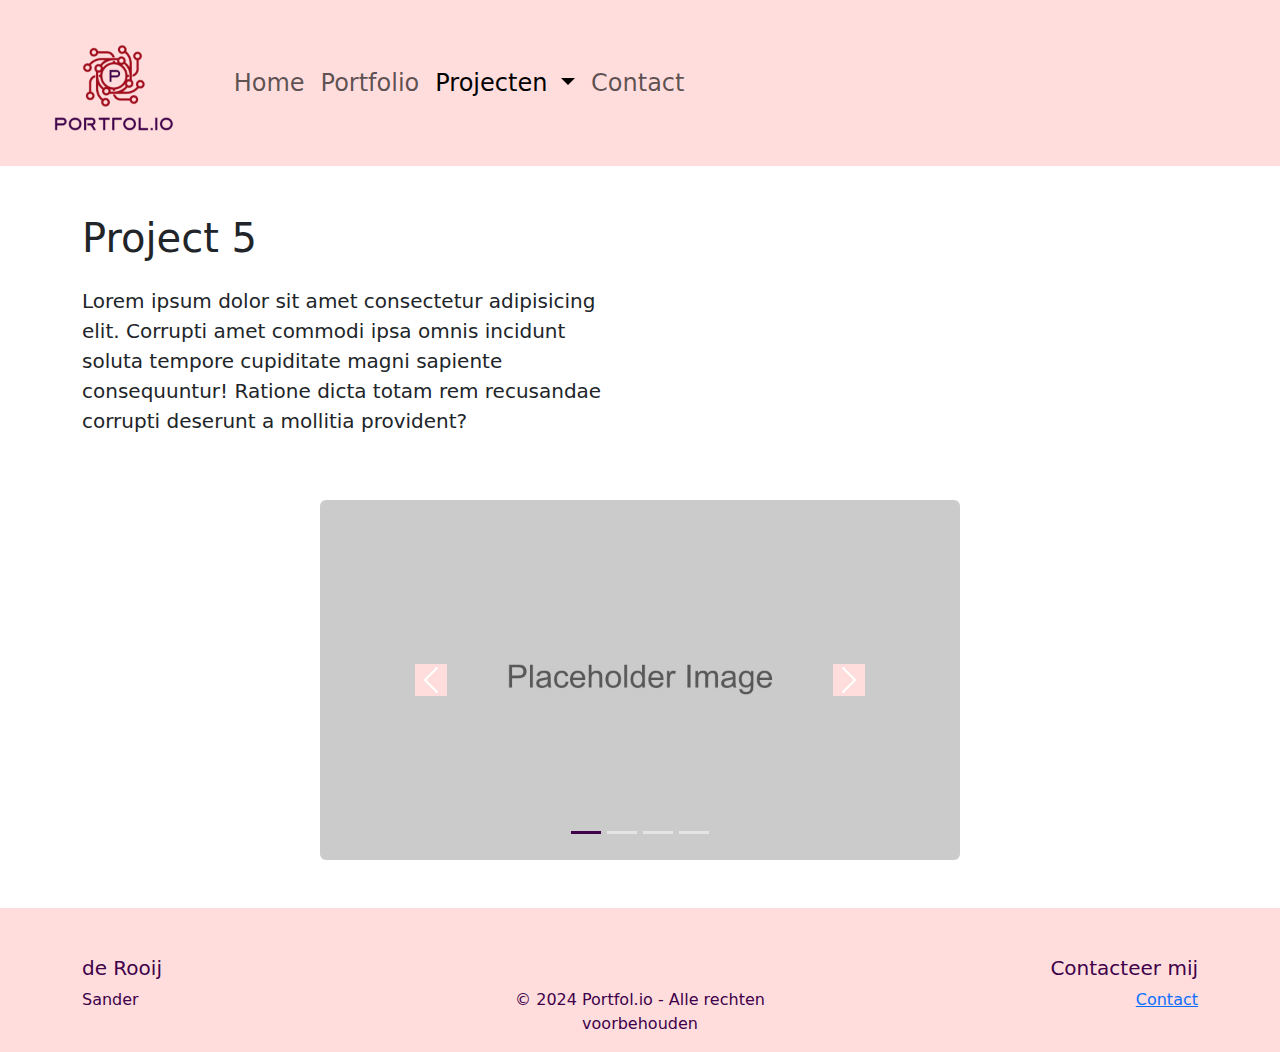
<file: project_5.html>
<!DOCTYPE html>
<html lang="nl-BE">
  <head>
    <!-- Required meta tags -->
    <meta charset="UTF-8" />
    <meta http-equiv="X-UA-Compatible" content="IE=edge" />
    <meta name="viewport" content="width=device-width, initial-scale=1.0" />
    <title>Project 5</title>
    <!-- Bootstrap CSS -->
    <link
      href="https://cdn.jsdelivr.net/npm/bootstrap@5.3.3/dist/css/bootstrap.min.css"
      rel="stylesheet"
      integrity="sha384-QWTKZyjpPEjISv5WaRU9OFeRpok6YctnYmDr5pNlyT2bRjXh0JMhjY6hW+ALEwIH"
      crossorigin="anonymous"
    />
    <!-- JavaScript: Bootstrap Bundle with Popper -->
    <script
      src="https://cdn.jsdelivr.net/npm/bootstrap@5.3.3/dist/js/bootstrap.bundle.min.js"
      integrity="sha384-YvpcrYf0tY3lHB60NNkmXc5s9fDVZLESaAA55NDzOxhy9GkcIdslK1eN7N6jIeHz"
      crossorigin="anonymous"
      defer
    ></script>
    <link href="css/reset.css" rel="stylesheet" />
    <link href="css/style.css" rel="stylesheet" />
  </head>
  <body class="d-flex flex-column min-vh-10">
    <header>
      <nav class="navbar navbar-expand-lg bg-body-tertiary">
        <div class="container-fluid">
          <a class="navbar-brand" href="index.html"
            ><img src="images/logo.png" height="140px" alt="Logo"
          /></a>
          <button
            class="navbar-toggler"
            type="button"
            data-bs-toggle="collapse"
            data-bs-target="#navbarNavDropdown"
            aria-controls="navbarNavDropdown"
            aria-expanded="false"
            aria-label="Toggle navigation"
          >
            <span class="navbar-toggler-icon"></span>
          </button>
          <div class="collapse navbar-collapse" id="navbarNavDropdown">
            <ul class="navbar-nav">
              <li class="nav-item">
                <a class="nav-link" aria-current="page" href="index.html"
                  >Home</a
                >
              </li>
              <li class="nav-item">
                <a class="nav-link" href="portfolio.html">Portfolio</a>
              </li>
              <li class="nav-item dropdown">
                <a
                  class="nav-link dropdown-toggle active"
                  href="#"
                  role="button"
                  data-bs-toggle="dropdown"
                  aria-expanded="false"
                >
                  Projecten
                </a>
                <ul class="dropdown-menu">
                  <li>
                    <a class="dropdown-item" href="project_1.html">Databanken</a>
                  </li>
                  <li>
                    <a class="dropdown-item" href="project_2.html">Netwerken</a>
                  </li>
                  <li>
                    <a class="dropdown-item" href="project_3.html">Snake</a>
                  </li>
                  <li>
                    <a class="dropdown-item" href="project_4.html">Project 4</a>
                  </li>
                  <li>
                    <a class="dropdown-item" href="project_5.html">Project 5</a>
                  </li>
                  <li>
                    <a class="dropdown-item" href="project_6.html">Project 6</a>
                  </li>
                </ul>
              </li>

              <li class="nav-item">
                <a class="nav-link" href="contact.html">Contact</a>
              </li>
            </ul>
          </div>
        </div>
      </nav>
    </header>
    <nav></nav>
    <main>
      <div class="container mt-5">
        <div class="row">
          <div class="col-md-6">
            <h1 class="mb-4">Project 5</h1>
            <p class="lead">
              Lorem ipsum dolor sit amet consectetur adipisicing elit. Corrupti amet commodi ipsa omnis incidunt soluta tempore cupiditate magni sapiente consequuntur! Ratione dicta totam rem recusandae corrupti deserunt a mollitia provident?    
            </p>
          </div>
        </div>
      </div>
      <div
        id="carouselExampleIndicators"
        class="carousel slide w-50 h-25 mx-auto mt-5"
      >
        <div class="carousel-indicators">
          <button
            type="button"
            data-bs-target="#carouselExampleIndicators"
            data-bs-slide-to="0"
            class="active"
            aria-current="true"
            aria-label="Slide 1"
          ></button>
          <button
            type="button"
            data-bs-target="#carouselExampleIndicators"
            data-bs-slide-to="1"
            aria-label="Slide 2"
          ></button>
          <button
            type="button"
            data-bs-target="#carouselExampleIndicators"
            data-bs-slide-to="2"
            aria-label="Slide 3"
          ></button>
          <button
            type="button"
            data-bs-target="#carouselExampleIndicators"
            data-bs-slide-to="3"
            aria-label="Slide 4"
          ></button>
        </div>
        <div class="carousel-inner">
          <div class="carousel-item active">
            <img
              src="images/placeholder.jpg"
              class="rounded d-block mx-auto"
              style="height: 40vh; width: 80vh"
              alt="Placeholder"
            />
          </div>
          <div class="carousel-item">
            <img
              src="images/placeholder.jpg"
              class="rounded d-block mx-auto"
              style="height: 40vh; width: 80vh"
              alt="Placeholder"
            />
          </div>
          <div class="carousel-item">
            <img
              src="images/placeholder.jpg"
              class="rounded d-block mx-auto"
              style="height: 40vh; width: 80vh"
              alt="Placeholder"
            />
          </div>
          <div class="carousel-item">
            <img
              src="images/placeholder.jpg"
              class="rounded d-block mx-auto"
              style="height: 40vh; width: 80vh"
              alt="Placeholder"
            />
          </div>
        </div>
        <button
          class="carousel-control-prev"
          type="button"
          data-bs-target="#carouselExampleIndicators"
          data-bs-slide="prev"
        >
          <span class="carousel-control-prev-icon" aria-hidden="true"></span>
          <span class="visually-hidden">Previous</span>
        </button>
        <button
          class="carousel-control-next"
          type="button"
          data-bs-target="#carouselExampleIndicators"
          data-bs-slide="next"
        >
          <span class="carousel-control-next-icon" aria-hidden="true"></span>
          <span class="visually-hidden">Next</span>
        </button>
      </div>
    </main>
    <aside></aside>
    <footer class="bg-body-tertiary text-lg-start mt-5">
      <div class="container mt-5">
        <div>
          <div class="row">
            <div class="col text-start"><h5>de Rooij</h5></div>
            <div class="col text-center"></div>
            <div class="col text-end"><h5>Contacteer mij</h5></div>
          </div>
          <div class="row">
            <div class="col text-start"><p>Sander</p></div>
            <div class="col text-center">
              <p>© 2024 Portfol.io - Alle rechten voorbehouden</p>
            </div>
            <div class="col text-end">
              <p><a href="contact.html">Contact</a></p>
            </div>
          </div>
        </div>
      </div>
    </footer>
  </body>
</html>
</file>
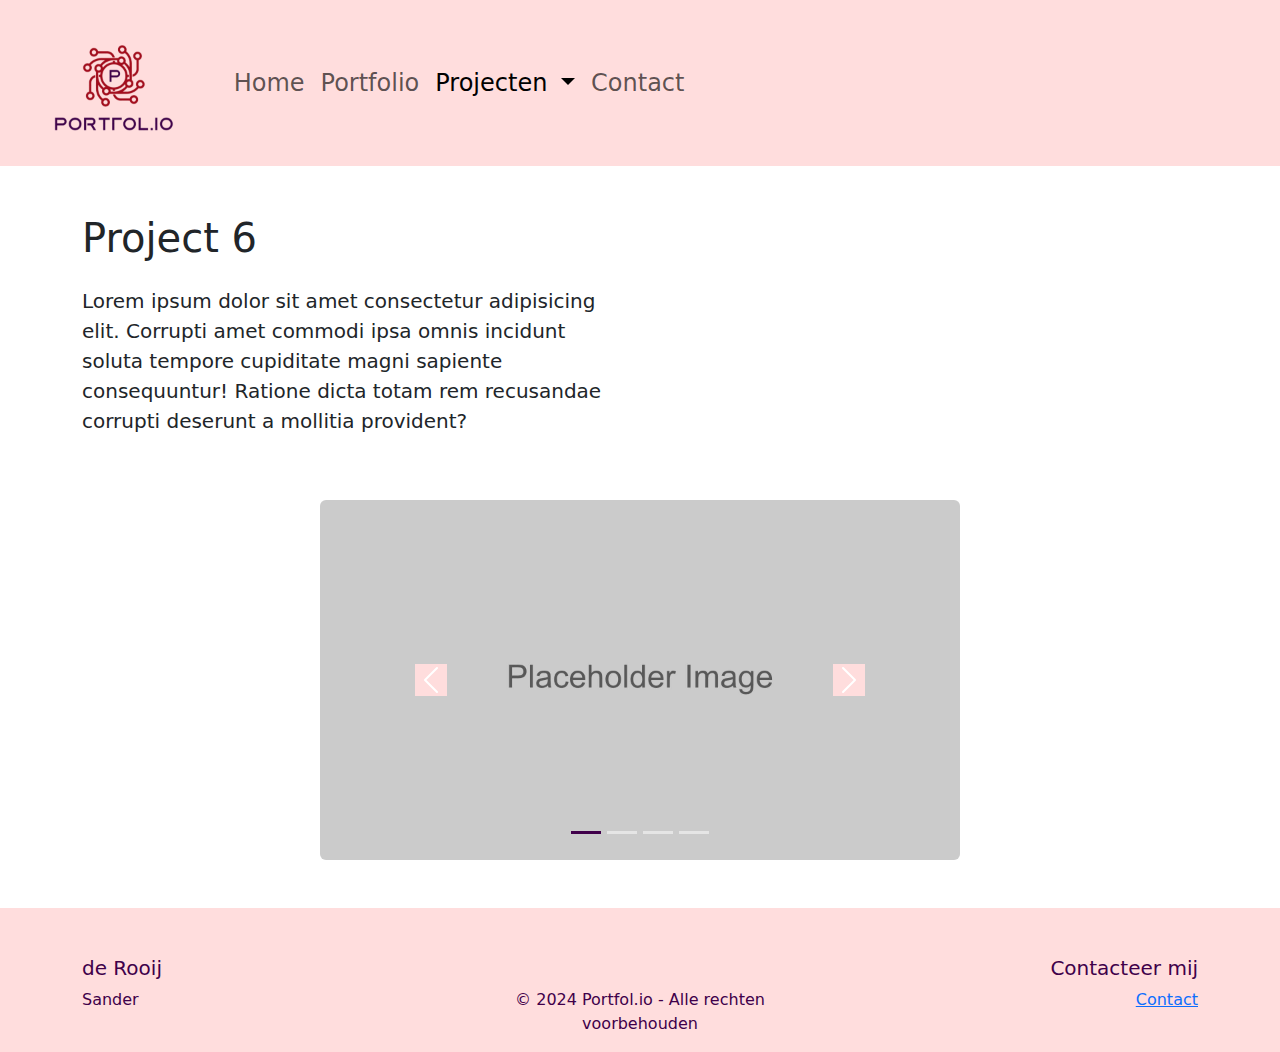
<file: project_6.html>
<!DOCTYPE html>
<html lang="nl-BE">
  <head>
    <!-- Required meta tags -->
    <meta charset="UTF-8" />
    <meta http-equiv="X-UA-Compatible" content="IE=edge" />
    <meta name="viewport" content="width=device-width, initial-scale=1.0" />
    <title>Project 6</title>
    <!-- Bootstrap CSS -->
    <link
      href="https://cdn.jsdelivr.net/npm/bootstrap@5.3.3/dist/css/bootstrap.min.css"
      rel="stylesheet"
      integrity="sha384-QWTKZyjpPEjISv5WaRU9OFeRpok6YctnYmDr5pNlyT2bRjXh0JMhjY6hW+ALEwIH"
      crossorigin="anonymous"
    />
    <!-- JavaScript: Bootstrap Bundle with Popper -->
    <script
      src="https://cdn.jsdelivr.net/npm/bootstrap@5.3.3/dist/js/bootstrap.bundle.min.js"
      integrity="sha384-YvpcrYf0tY3lHB60NNkmXc5s9fDVZLESaAA55NDzOxhy9GkcIdslK1eN7N6jIeHz"
      crossorigin="anonymous"
      defer
    ></script>
    <link href="css/reset.css" rel="stylesheet" />
    <link href="css/style.css" rel="stylesheet" />
  </head>
  <body class="d-flex flex-column min-vh-10">
    <header>
      <nav class="navbar navbar-expand-lg bg-body-tertiary">
        <div class="container-fluid">
          <a class="navbar-brand" href="index.html"
            ><img src="images/logo.png" height="140px" alt="Logo"
          /></a>
          <button
            class="navbar-toggler"
            type="button"
            data-bs-toggle="collapse"
            data-bs-target="#navbarNavDropdown"
            aria-controls="navbarNavDropdown"
            aria-expanded="false"
            aria-label="Toggle navigation"
          >
            <span class="navbar-toggler-icon"></span>
          </button>
          <div class="collapse navbar-collapse" id="navbarNavDropdown">
            <ul class="navbar-nav">
              <li class="nav-item">
                <a class="nav-link" aria-current="page" href="index.html"
                  >Home</a
                >
              </li>
              <li class="nav-item">
                <a class="nav-link" href="portfolio.html">Portfolio</a>
              </li>
              <li class="nav-item dropdown">
                <a
                  class="nav-link dropdown-toggle active"
                  href="#"
                  role="button"
                  data-bs-toggle="dropdown"
                  aria-expanded="false"
                >
                  Projecten
                </a>
                <ul class="dropdown-menu">
                  <li>
                    <a class="dropdown-item" href="project_1.html">DataBank</a>
                  </li>
                  <li>
                    <a class="dropdown-item" href="project_2.html">Netwerken</a>
                  </li>
                  <li>
                    <a class="dropdown-item" href="project_3.html">Snake</a>
                  </li>
                  <li>
                    <a class="dropdown-item" href="project_4.html">Project 4</a>
                  </li>
                  <li>
                    <a class="dropdown-item" href="project_5.html">Project 5</a>
                  </li>
                  <li>
                    <a class="dropdown-item" href="project_6.html">Project 6</a>
                  </li>
                </ul>
              </li>

              <li class="nav-item">
                <a class="nav-link" href="contact.html">Contact</a>
              </li>
            </ul>
          </div>
        </div>
      </nav>
    </header>
    <nav></nav>
    <main>
      <div class="container mt-5">
        <div class="row">
          <div class="col-md-6">
            <h1 class="mb-4">Project 6</h1>
            <p class="lead">
              Lorem ipsum dolor sit amet consectetur adipisicing elit. Corrupti amet commodi ipsa omnis incidunt soluta tempore cupiditate magni sapiente consequuntur! Ratione dicta totam rem recusandae corrupti deserunt a mollitia provident?    
            </p>
          </div>
        </div>
      </div>
      <div
        id="carouselExampleIndicators"
        class="carousel slide w-50 h-25 mx-auto mt-5"
      >
        <div class="carousel-indicators">
          <button
            type="button"
            data-bs-target="#carouselExampleIndicators"
            data-bs-slide-to="0"
            class="active"
            aria-current="true"
            aria-label="Slide 1"
          ></button>
          <button
            type="button"
            data-bs-target="#carouselExampleIndicators"
            data-bs-slide-to="1"
            aria-label="Slide 2"
          ></button>
          <button
            type="button"
            data-bs-target="#carouselExampleIndicators"
            data-bs-slide-to="2"
            aria-label="Slide 3"
          ></button>
          <button
            type="button"
            data-bs-target="#carouselExampleIndicators"
            data-bs-slide-to="3"
            aria-label="Slide 4"
          ></button>
        </div>
        <div class="carousel-inner">
          <div class="carousel-item active">
            <img
              src="images/placeholder.jpg"
              class="rounded d-block mx-auto"
              style="height: 40vh; width: 80vh"
              alt="Placeholder"
            />
          </div>
          <div class="carousel-item">
            <img
              src="images/placeholder.jpg"
              class="rounded d-block mx-auto"
              style="height: 40vh; width: 80vh"
              alt="Placeholder"
            />
          </div>
          <div class="carousel-item">
            <img
              src="images/placeholder.jpg"
              class="rounded d-block mx-auto"
              style="height: 40vh; width: 80vh"
              alt="Placeholder"
            />
          </div>
          <div class="carousel-item">
            <img
              src="images/placeholder.jpg"
              class="rounded d-block mx-auto"
              style="height: 40vh; width: 80vh"
              alt="Placeholder"
            />
          </div>
        </div>
        <button
          class="carousel-control-prev"
          type="button"
          data-bs-target="#carouselExampleIndicators"
          data-bs-slide="prev"
        >
          <span class="carousel-control-prev-icon" aria-hidden="true"></span>
          <span class="visually-hidden">Previous</span>
        </button>
        <button
          class="carousel-control-next"
          type="button"
          data-bs-target="#carouselExampleIndicators"
          data-bs-slide="next"
        >
          <span class="carousel-control-next-icon" aria-hidden="true"></span>
          <span class="visually-hidden">Next</span>
        </button>
      </div>
    </main>
    <aside></aside>
    <footer class="bg-body-tertiary text-lg-start mt-5">
      <div class="container mt-5">
        <div>
          <div class="row">
            <div class="col text-start"><h5>de Rooij</h5></div>
            <div class="col text-center"></div>
            <div class="col text-end"><h5>Contacteer mij</h5></div>
          </div>
          <div class="row">
            <div class="col text-start"><p>Sander</p></div>
            <div class="col text-center">
              <p>© 2024 Portfol.io - Alle rechten voorbehouden</p>
            </div>
            <div class="col text-end">
              <p><a href="contact.html">Contact</a></p>
            </div>
          </div>
        </div>
      </div>
    </footer>
  </body>
</html>
</file>
<file: css/style.css>
.bg-body-tertiary {
    background-color: #ffdddd !important;
    color:#40004A !important;
}

footer {
    margin-top: auto;
}

/* navbar */
.nav-item{
font-size: 1.5rem;
}

/* carrousel */
.carousel-control-prev,
.carousel-control-next,
.carousel-control-next:hover,
.carousel-control-prev:hover {
    opacity: 1;
}
.carousel-control-prev-icon,
.carousel-control-next-icon {
    background-color:#FFDDDD;
    opacity: 1;
}
.carousel-control-prev-icon:hover,
.carousel-control-next-icon:hover {
    background-color: #40004A;
    opacity: 1;
}
.carousel-control-prev {
    left: 7vh;
}
.carousel-control-next {
    right: 7vh;
}
.carousel-indicators .active {
    background-color: #40004A
  }
.carousel-indicators button{
    background-color: #FFDDDD;
    transition: background-color 0.3s ease;
}

/* Snake */

#gameContainer{
    text-align: center;
    margin-top: 3rem;
}
#gameBoard{
    border: 3px solid;
}
#scoreText{
    font-family: "Permanent Marker", cursive;
    font-size: 100px;
}
#highScore{
    font-family: "Permanent Marker", cursive;
    font-size: 50px;
}
#resetBtn{
    font-family: "Permanent Marker", cursive;
    font-size: 22px;
    width: 100px;
    height: 50px;
    border: 4px solid;
    border-radius: 15px;
    cursor: pointer;
}
</file>
